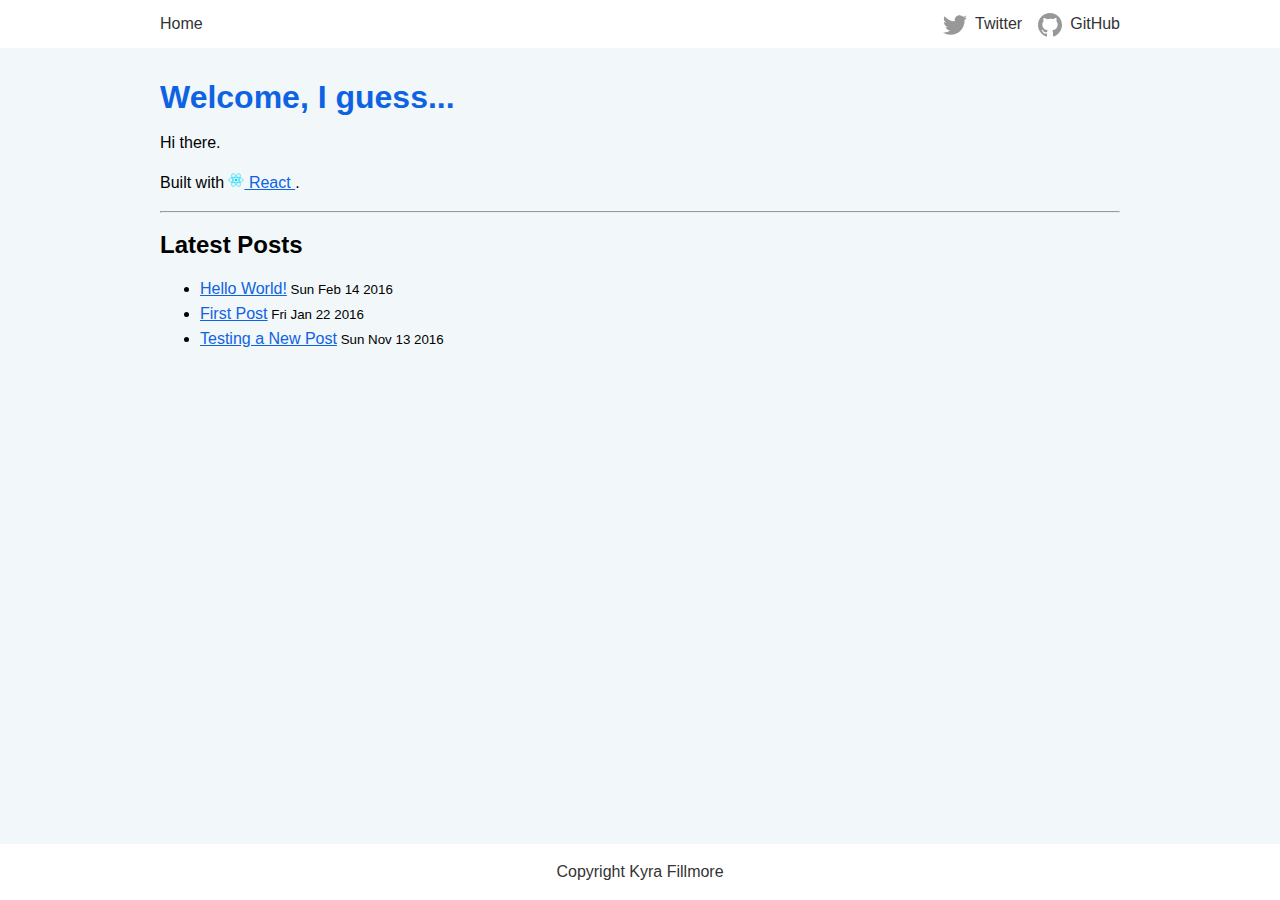
<file: index.html>
<!doctype html><html lang="en"><head><meta charset="utf-8" /><meta http-equiv="X-UA-Compatible" content="IE=edge" /><meta name="viewport" content="width=device-width, initial-scale=1" /><link rel="stylesheet" href="/phenomic.browser.4383915c736113a8c3e9.css" /><meta data-react-helmet="true" name="generator" content="Phenomic 0.18.1"/><meta data-react-helmet="true" property="og:site_name" content="kfill27"/><meta data-react-helmet="true" name="twitter:site" content="@kyrafillmore"/><meta data-react-helmet="true" name="viewport" content="width=device-width, initial-scale=1"/><meta data-react-helmet="true" property="og:type" content="article"/><meta data-react-helmet="true" property="og:title" content="Welcome, I guess..."/><meta data-react-helmet="true" property="og:url" content="http://www.kyrafillmore.com/"/><meta data-react-helmet="true" property="og:description" content="Hi there. Built with      React . * * *"/><meta data-react-helmet="true" name="twitter:card" content="summary"/><meta data-react-helmet="true" name="twitter:title" content="Welcome, I guess..."/><meta data-react-helmet="true" name="twitter:creator" content="@kyrafillmore"/><meta data-react-helmet="true" name="twitter:description" content="Hi there. Built with      React . * * *"/><meta data-react-helmet="true" name="description" content="Hi there. Built with      React . * * *"/><title data-react-helmet="true">Welcome, I guess...</title></head><body><div id="phenomic"><div class="_2Mf6m" data-reactroot="" data-reactid="1" data-react-checksum="1583863706"><div hidden="" data-reactid="2"><!-- react-empty: 3 --><!-- react-empty: 4 --><style data-reactid="5">@-ms-viewport { width: device-width; }</style></div><header class="_2gGRo" data-reactid="6"><nav class="_2frUm" data-reactid="7"><div class="_37D8R" data-reactid="8"><a class="Ezg15" href="/" data-reactid="9">Home</a></div><div class="_3VLYQ" data-reactid="10"><a href="https://twitter.com/kyrafillmore" class="Ezg15" data-reactid="11"><span class="SVGInline SVGInline--cleaned" data-reactid="12"><svg class="SVGInline-svg SVGInline--cleaned-svg" xmlns="http://www.w3.org/2000/svg" viewBox="0 0 24 24"><path d="M24 4.557a9.83 9.83 0 0 1-2.828.775 4.932 4.932 0 0 0 2.165-2.724 9.864 9.864 0 0 1-3.127 1.195 4.916 4.916 0 0 0-3.594-1.555c-3.18 0-5.515 2.966-4.797 6.045A13.978 13.978 0 0 1 1.67 3.15a4.93 4.93 0 0 0 1.524 6.573 4.903 4.903 0 0 1-2.23-.616c-.053 2.28 1.582 4.415 3.95 4.89a4.935 4.935 0 0 1-2.224.084 4.928 4.928 0 0 0 4.6 3.42A9.9 9.9 0 0 1 0 19.54a13.94 13.94 0 0 0 7.548 2.212c9.142 0 14.307-7.72 13.995-14.646A10.025 10.025 0 0 0 24 4.556z"/></svg></span><!-- react-text: 13 -->Twitter<!-- /react-text --></a><a href="https://github.com/kfill27/kfill27.github.io" class="Ezg15" data-reactid="14"><span class="SVGInline SVGInline--cleaned" data-reactid="15"><svg class="SVGInline-svg SVGInline--cleaned-svg" xmlns="http://www.w3.org/2000/svg" viewBox="0 0 24 24"><path d="M12 0C5.374 0 0 5.373 0 12c0 5.302 3.438 9.8 8.207 11.387.6.11.793-.26.793-.577v-2.234c-3.338.726-4.033-1.416-4.033-1.416-.546-1.387-1.333-1.756-1.333-1.756-1.09-.745.083-.73.083-.73 1.205.085 1.84 1.238 1.84 1.238 1.07 1.834 2.806 1.304 3.49.997.108-.776.42-1.306.763-1.605-2.665-.305-5.467-1.334-5.467-5.93 0-1.312.47-2.382 1.236-3.222-.125-.303-.536-1.524.116-3.176 0 0 1.008-.322 3.3 1.23A11.51 11.51 0 0 1 12 5.803c1.02.005 2.047.138 3.006.404 2.29-1.552 3.297-1.23 3.297-1.23.653 1.653.242 2.874.118 3.176.77.84 1.236 1.91 1.236 3.22 0 4.61-2.807 5.625-5.48 5.922.43.372.824 1.102.824 2.222v3.293c0 .32.192.694.8.576C20.567 21.796 24 17.3 24 12c0-6.627-5.373-12-12-12z"/></svg></span><!-- react-text: 16 -->GitHub<!-- /react-text --></a></div></nav></header><div class="_116Tm" data-reactid="17"><div class="sFWsg" data-reactid="18"><!-- react-empty: 19 --><h1 class="_1Tkeg" data-reactid="20">Welcome, I guess...</h1><div class="phenomic-BodyContainer" data-reactid="21"><p>Hi there.</p>
<p>Built with
<a href="https://facebook.github.io/react/">
<img alt="" src="assets/react.svg" width="16" height="16" />
React
</a>.</p>
<hr>
</div><h2 data-reactid="22">Latest Posts</h2><div data-reactid="23"><ul data-reactid="24"><li data-reactid="25"><div data-reactid="26"><a href="/posts/hello-world/" data-reactid="27">Hello World!</a><small data-reactid="28"><!-- react-text: 29 --> <!-- /react-text --><time data-reactid="30">Sat Feb 13 2016</time></small></div></li><li data-reactid="31"><div data-reactid="32"><a href="/posts/first-post/" data-reactid="33">First Post</a><small data-reactid="34"><!-- react-text: 35 --> <!-- /react-text --><time data-reactid="36">Thu Jan 21 2016</time></small></div></li><li data-reactid="37"><div data-reactid="38"><a href="/posts/testing/" data-reactid="39">Testing a New Post</a><small data-reactid="40"><!-- react-text: 41 --> <!-- /react-text --><time data-reactid="42">Sun Nov 13 2016</time></small></div></li></ul></div></div></div><footer class="_1Ustb" data-reactid="43"><p data-reactid="44">Copyright Kyra Fillmore</p></footer></div></div><script>window.__COLLECTION__ = [{"layout":"PageError","route":"404.html","description":"Content here not used, see src/layouts/PageError","__filename":"404.md","__url":"/404.html","__resourceUrl":"/404.html","__dataUrl":"/404.html.c51e41dcf93740dd221b7da7702623a9.json"},{"title":"Welcome, I guess...","layout":"Homepage","description":"Hi there. Built with      React . * * *","__filename":"index.md","__url":"/","__resourceUrl":"/index.html","__dataUrl":"/index.html.0a3bf364d6cb3844cc3eaab4c6a1ad4d.json"},{"title":"First Post","date":"2016-01-22T00:00:00.000Z","layout":"Post","description":"This is the first post! Code is highlighted by default.","__filename":"posts/first-post.md","__url":"/posts/first-post/","__resourceUrl":"/posts/first-post/index.html","__dataUrl":"/posts/first-post/index.html.09d9cb922929bf066db6b640939485a4.json"},{"title":"Hello World!","date":"2016-02-14T00:00:00.000Z","layout":"Post","description":"Hello there. Here is another dumb post.","__filename":"posts/hello-world.md","__url":"/posts/hello-world/","__resourceUrl":"/posts/hello-world/index.html","__dataUrl":"/posts/hello-world/index.html.71dba0e386497410490147d8e028e650.json"},{"title":"Testing a New Post","date":"11-13-2016","layout":"Post","description":"Big gulps, eh?","__filename":"posts/testing.md","__url":"/posts/testing/","__resourceUrl":"/posts/testing/index.html","__dataUrl":"/posts/testing/index.html.6f4f00c0ddb9bd08ef21d8be9014d4fd.json"}];window.__INITIAL_STATE__ = {"pages":{"/":{"head":{"title":"Welcome, I guess...","layout":"Homepage","description":"Hi there. Built with      React . * * *"},"body":"<p>Hi there.</p>\n<p>Built with\n<a href=\"https://facebook.github.io/react/\">\n<img alt=\"\" src=\"assets/react.svg\" width=\"16\" height=\"16\" />\nReact\n</a>.</p>\n<hr>\n","__filename":"index.md","__url":"/","__resourceUrl":"/index.html","__dataUrl":"/index.html.0a3bf364d6cb3844cc3eaab4c6a1ad4d.json","type":"Homepage"}}}</script><script data-react-helmet="true" src="https://cdn.polyfill.io/v2/polyfill.min.js"></script><script src="/phenomic.browser.4383915c736113a8c3e9.js"></script></body></html>
</file>
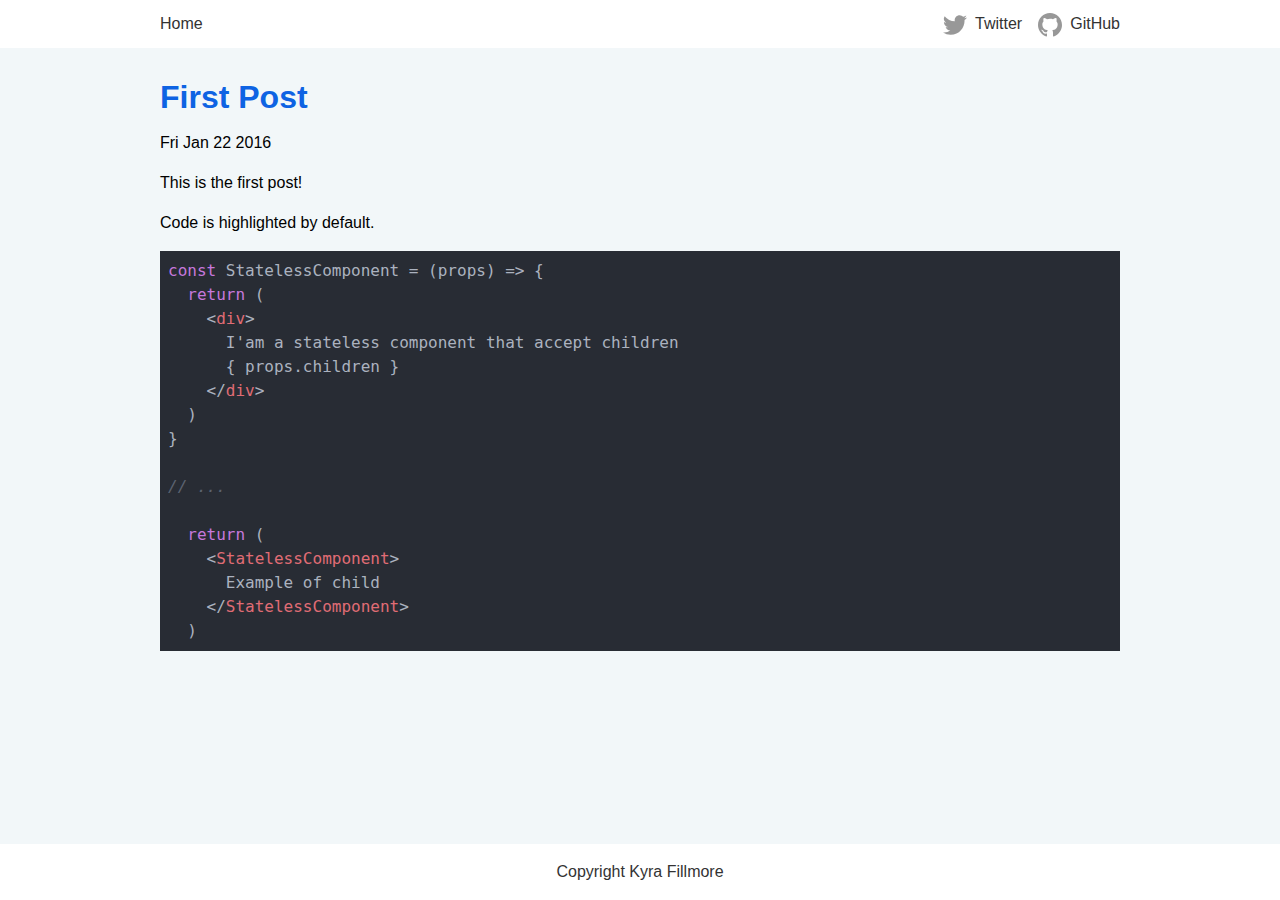
<file: posts/first-post/index.html>
<!doctype html><html lang="en"><head><meta charset="utf-8" /><meta http-equiv="X-UA-Compatible" content="IE=edge" /><meta name="viewport" content="width=device-width, initial-scale=1" /><link rel="stylesheet" href="/phenomic.browser.4383915c736113a8c3e9.css" /><meta data-react-helmet="true" name="generator" content="Phenomic 0.18.1"/><meta data-react-helmet="true" property="og:site_name" content="kfill27"/><meta data-react-helmet="true" name="twitter:site" content="@kyrafillmore"/><meta data-react-helmet="true" name="viewport" content="width=device-width, initial-scale=1"/><meta data-react-helmet="true" property="og:type" content="article"/><meta data-react-helmet="true" property="og:title" content="First Post"/><meta data-react-helmet="true" property="og:url" content="http://www.kyrafillmore.com/posts/first-post/"/><meta data-react-helmet="true" property="og:description" content="This is the first post! Code is highlighted by default."/><meta data-react-helmet="true" name="twitter:card" content="summary"/><meta data-react-helmet="true" name="twitter:title" content="First Post"/><meta data-react-helmet="true" name="twitter:creator" content="@kyrafillmore"/><meta data-react-helmet="true" name="twitter:description" content="This is the first post! Code is highlighted by default."/><meta data-react-helmet="true" name="description" content="This is the first post! Code is highlighted by default."/><title data-react-helmet="true">First Post</title></head><body><div id="phenomic"><div class="_2Mf6m" data-reactroot="" data-reactid="1" data-react-checksum="1630855760"><div hidden="" data-reactid="2"><!-- react-empty: 3 --><!-- react-empty: 4 --><style data-reactid="5">@-ms-viewport { width: device-width; }</style></div><header class="_2gGRo" data-reactid="6"><nav class="_2frUm" data-reactid="7"><div class="_37D8R" data-reactid="8"><a class="Ezg15" href="/" data-reactid="9">Home</a></div><div class="_3VLYQ" data-reactid="10"><a href="https://twitter.com/kyrafillmore" class="Ezg15" data-reactid="11"><span class="SVGInline SVGInline--cleaned" data-reactid="12"><svg class="SVGInline-svg SVGInline--cleaned-svg" xmlns="http://www.w3.org/2000/svg" viewBox="0 0 24 24"><path d="M24 4.557a9.83 9.83 0 0 1-2.828.775 4.932 4.932 0 0 0 2.165-2.724 9.864 9.864 0 0 1-3.127 1.195 4.916 4.916 0 0 0-3.594-1.555c-3.18 0-5.515 2.966-4.797 6.045A13.978 13.978 0 0 1 1.67 3.15a4.93 4.93 0 0 0 1.524 6.573 4.903 4.903 0 0 1-2.23-.616c-.053 2.28 1.582 4.415 3.95 4.89a4.935 4.935 0 0 1-2.224.084 4.928 4.928 0 0 0 4.6 3.42A9.9 9.9 0 0 1 0 19.54a13.94 13.94 0 0 0 7.548 2.212c9.142 0 14.307-7.72 13.995-14.646A10.025 10.025 0 0 0 24 4.556z"/></svg></span><!-- react-text: 13 -->Twitter<!-- /react-text --></a><a href="https://github.com/kfill27/kfill27.github.io" class="Ezg15" data-reactid="14"><span class="SVGInline SVGInline--cleaned" data-reactid="15"><svg class="SVGInline-svg SVGInline--cleaned-svg" xmlns="http://www.w3.org/2000/svg" viewBox="0 0 24 24"><path d="M12 0C5.374 0 0 5.373 0 12c0 5.302 3.438 9.8 8.207 11.387.6.11.793-.26.793-.577v-2.234c-3.338.726-4.033-1.416-4.033-1.416-.546-1.387-1.333-1.756-1.333-1.756-1.09-.745.083-.73.083-.73 1.205.085 1.84 1.238 1.84 1.238 1.07 1.834 2.806 1.304 3.49.997.108-.776.42-1.306.763-1.605-2.665-.305-5.467-1.334-5.467-5.93 0-1.312.47-2.382 1.236-3.222-.125-.303-.536-1.524.116-3.176 0 0 1.008-.322 3.3 1.23A11.51 11.51 0 0 1 12 5.803c1.02.005 2.047.138 3.006.404 2.29-1.552 3.297-1.23 3.297-1.23.653 1.653.242 2.874.118 3.176.77.84 1.236 1.91 1.236 3.22 0 4.61-2.807 5.625-5.48 5.922.43.372.824 1.102.824 2.222v3.293c0 .32.192.694.8.576C20.567 21.796 24 17.3 24 12c0-6.627-5.373-12-12-12z"/></svg></span><!-- react-text: 16 -->GitHub<!-- /react-text --></a></div></nav></header><div class="_116Tm" data-reactid="17"><div class="sFWsg" data-reactid="18"><!-- react-empty: 19 --><h1 class="_1Tkeg" data-reactid="20">First Post</h1><header data-reactid="21"><time data-reactid="22">Thu Jan 21 2016</time></header><div class="phenomic-BodyContainer" data-reactid="23"><p>This is the first post!</p>
<p>Code is highlighted by default.</p>
<pre><code class="hljs language-js"><span class="hljs-keyword">const</span> StatelessComponent = <span class="hljs-function">(<span class="hljs-params">props</span>) =></span> {
  <span class="hljs-keyword">return</span> (
    <span class="xml"><span class="hljs-tag">&#x3C;<span class="hljs-name">div</span>></span>
      I'am a stateless component that accept children
      { props.children }
    <span class="hljs-tag">&#x3C;/<span class="hljs-name">div</span>></span></span>
  )
}

<span class="hljs-comment">// ...</span>

  <span class="hljs-keyword">return</span> (
    <span class="xml"><span class="hljs-tag">&#x3C;<span class="hljs-name">StatelessComponent</span>></span>
      Example of child
    <span class="hljs-tag">&#x3C;/<span class="hljs-name">StatelessComponent</span>></span></span>
  )</code></pre>
</div></div></div><footer class="_1Ustb" data-reactid="24"><p data-reactid="25">Copyright Kyra Fillmore</p></footer></div></div><script>window.__COLLECTION__ = [{"layout":"PageError","route":"404.html","description":"Content here not used, see src/layouts/PageError","__filename":"404.md","__url":"/404.html","__resourceUrl":"/404.html","__dataUrl":"/404.html.c51e41dcf93740dd221b7da7702623a9.json"},{"title":"Welcome, I guess...","layout":"Homepage","description":"Hi there. Built with      React . * * *","__filename":"index.md","__url":"/","__resourceUrl":"/index.html","__dataUrl":"/index.html.0a3bf364d6cb3844cc3eaab4c6a1ad4d.json"},{"title":"First Post","date":"2016-01-22T00:00:00.000Z","layout":"Post","description":"This is the first post! Code is highlighted by default.","__filename":"posts/first-post.md","__url":"/posts/first-post/","__resourceUrl":"/posts/first-post/index.html","__dataUrl":"/posts/first-post/index.html.09d9cb922929bf066db6b640939485a4.json"},{"title":"Hello World!","date":"2016-02-14T00:00:00.000Z","layout":"Post","description":"Hello there. Here is another dumb post.","__filename":"posts/hello-world.md","__url":"/posts/hello-world/","__resourceUrl":"/posts/hello-world/index.html","__dataUrl":"/posts/hello-world/index.html.71dba0e386497410490147d8e028e650.json"},{"title":"Testing a New Post","date":"11-13-2016","layout":"Post","description":"Big gulps, eh?","__filename":"posts/testing.md","__url":"/posts/testing/","__resourceUrl":"/posts/testing/index.html","__dataUrl":"/posts/testing/index.html.6f4f00c0ddb9bd08ef21d8be9014d4fd.json"}];window.__INITIAL_STATE__ = {"pages":{"/posts/first-post/":{"head":{"title":"First Post","date":"2016-01-22T00:00:00.000Z","layout":"Post","description":"This is the first post! Code is highlighted by default."},"body":"<p>This is the first post!</p>\n<p>Code is highlighted by default.</p>\n<pre><code class=\"hljs language-js\"><span class=\"hljs-keyword\">const</span> StatelessComponent = <span class=\"hljs-function\">(<span class=\"hljs-params\">props</span>) =></span> {\n  <span class=\"hljs-keyword\">return</span> (\n    <span class=\"xml\"><span class=\"hljs-tag\">&#x3C;<span class=\"hljs-name\">div</span>></span>\n      I'am a stateless component that accept children\n      { props.children }\n    <span class=\"hljs-tag\">&#x3C;/<span class=\"hljs-name\">div</span>></span></span>\n  )\n}\n\n<span class=\"hljs-comment\">// ...</span>\n\n  <span class=\"hljs-keyword\">return</span> (\n    <span class=\"xml\"><span class=\"hljs-tag\">&#x3C;<span class=\"hljs-name\">StatelessComponent</span>></span>\n      Example of child\n    <span class=\"hljs-tag\">&#x3C;/<span class=\"hljs-name\">StatelessComponent</span>></span></span>\n  )</code></pre>\n","__filename":"posts/first-post.md","__url":"/posts/first-post/","__resourceUrl":"/posts/first-post/index.html","__dataUrl":"/posts/first-post/index.html.09d9cb922929bf066db6b640939485a4.json","type":"Post"}}}</script><script data-react-helmet="true" src="https://cdn.polyfill.io/v2/polyfill.min.js"></script><script src="/phenomic.browser.4383915c736113a8c3e9.js"></script></body></html>
</file>
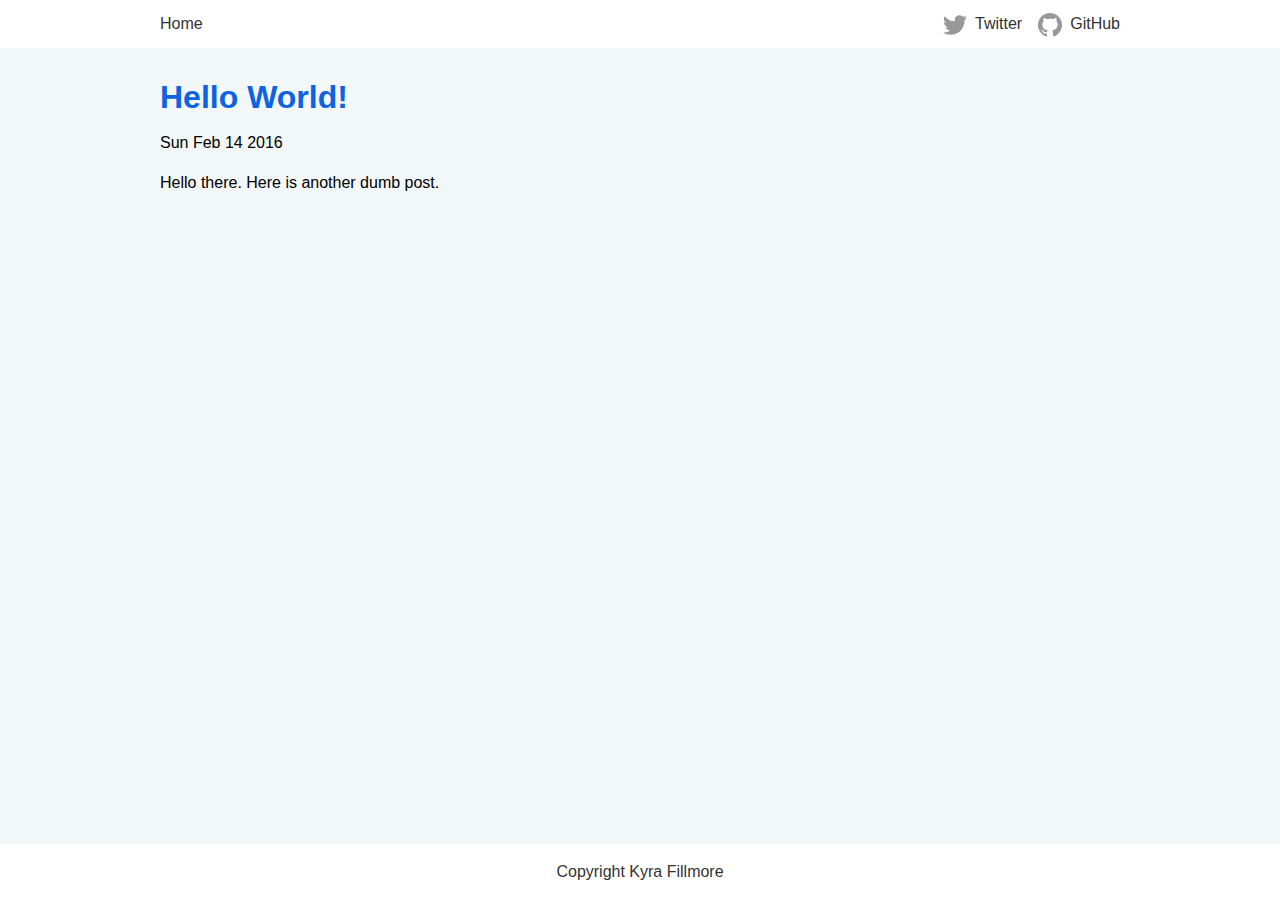
<file: posts/hello-world/index.html>
<!doctype html><html lang="en"><head><meta charset="utf-8" /><meta http-equiv="X-UA-Compatible" content="IE=edge" /><meta name="viewport" content="width=device-width, initial-scale=1" /><link rel="stylesheet" href="/phenomic.browser.4383915c736113a8c3e9.css" /><meta data-react-helmet="true" name="generator" content="Phenomic 0.18.1"/><meta data-react-helmet="true" property="og:site_name" content="kfill27"/><meta data-react-helmet="true" name="twitter:site" content="@kyrafillmore"/><meta data-react-helmet="true" name="viewport" content="width=device-width, initial-scale=1"/><meta data-react-helmet="true" property="og:type" content="article"/><meta data-react-helmet="true" property="og:title" content="Hello World!"/><meta data-react-helmet="true" property="og:url" content="http://www.kyrafillmore.com/posts/hello-world/"/><meta data-react-helmet="true" property="og:description" content="Hello there. Here is another dumb post."/><meta data-react-helmet="true" name="twitter:card" content="summary"/><meta data-react-helmet="true" name="twitter:title" content="Hello World!"/><meta data-react-helmet="true" name="twitter:creator" content="@kyrafillmore"/><meta data-react-helmet="true" name="twitter:description" content="Hello there. Here is another dumb post."/><meta data-react-helmet="true" name="description" content="Hello there. Here is another dumb post."/><title data-react-helmet="true">Hello World!</title></head><body><div id="phenomic"><div class="_2Mf6m" data-reactroot="" data-reactid="1" data-react-checksum="536725983"><div hidden="" data-reactid="2"><!-- react-empty: 3 --><!-- react-empty: 4 --><style data-reactid="5">@-ms-viewport { width: device-width; }</style></div><header class="_2gGRo" data-reactid="6"><nav class="_2frUm" data-reactid="7"><div class="_37D8R" data-reactid="8"><a class="Ezg15" href="/" data-reactid="9">Home</a></div><div class="_3VLYQ" data-reactid="10"><a href="https://twitter.com/kyrafillmore" class="Ezg15" data-reactid="11"><span class="SVGInline SVGInline--cleaned" data-reactid="12"><svg class="SVGInline-svg SVGInline--cleaned-svg" xmlns="http://www.w3.org/2000/svg" viewBox="0 0 24 24"><path d="M24 4.557a9.83 9.83 0 0 1-2.828.775 4.932 4.932 0 0 0 2.165-2.724 9.864 9.864 0 0 1-3.127 1.195 4.916 4.916 0 0 0-3.594-1.555c-3.18 0-5.515 2.966-4.797 6.045A13.978 13.978 0 0 1 1.67 3.15a4.93 4.93 0 0 0 1.524 6.573 4.903 4.903 0 0 1-2.23-.616c-.053 2.28 1.582 4.415 3.95 4.89a4.935 4.935 0 0 1-2.224.084 4.928 4.928 0 0 0 4.6 3.42A9.9 9.9 0 0 1 0 19.54a13.94 13.94 0 0 0 7.548 2.212c9.142 0 14.307-7.72 13.995-14.646A10.025 10.025 0 0 0 24 4.556z"/></svg></span><!-- react-text: 13 -->Twitter<!-- /react-text --></a><a href="https://github.com/kfill27/kfill27.github.io" class="Ezg15" data-reactid="14"><span class="SVGInline SVGInline--cleaned" data-reactid="15"><svg class="SVGInline-svg SVGInline--cleaned-svg" xmlns="http://www.w3.org/2000/svg" viewBox="0 0 24 24"><path d="M12 0C5.374 0 0 5.373 0 12c0 5.302 3.438 9.8 8.207 11.387.6.11.793-.26.793-.577v-2.234c-3.338.726-4.033-1.416-4.033-1.416-.546-1.387-1.333-1.756-1.333-1.756-1.09-.745.083-.73.083-.73 1.205.085 1.84 1.238 1.84 1.238 1.07 1.834 2.806 1.304 3.49.997.108-.776.42-1.306.763-1.605-2.665-.305-5.467-1.334-5.467-5.93 0-1.312.47-2.382 1.236-3.222-.125-.303-.536-1.524.116-3.176 0 0 1.008-.322 3.3 1.23A11.51 11.51 0 0 1 12 5.803c1.02.005 2.047.138 3.006.404 2.29-1.552 3.297-1.23 3.297-1.23.653 1.653.242 2.874.118 3.176.77.84 1.236 1.91 1.236 3.22 0 4.61-2.807 5.625-5.48 5.922.43.372.824 1.102.824 2.222v3.293c0 .32.192.694.8.576C20.567 21.796 24 17.3 24 12c0-6.627-5.373-12-12-12z"/></svg></span><!-- react-text: 16 -->GitHub<!-- /react-text --></a></div></nav></header><div class="_116Tm" data-reactid="17"><div class="sFWsg" data-reactid="18"><!-- react-empty: 19 --><h1 class="_1Tkeg" data-reactid="20">Hello World!</h1><header data-reactid="21"><time data-reactid="22">Sat Feb 13 2016</time></header><div class="phenomic-BodyContainer" data-reactid="23"><p>Hello there. Here is another dumb post.</p>
</div></div></div><footer class="_1Ustb" data-reactid="24"><p data-reactid="25">Copyright Kyra Fillmore</p></footer></div></div><script>window.__COLLECTION__ = [{"layout":"PageError","route":"404.html","description":"Content here not used, see src/layouts/PageError","__filename":"404.md","__url":"/404.html","__resourceUrl":"/404.html","__dataUrl":"/404.html.c51e41dcf93740dd221b7da7702623a9.json"},{"title":"Welcome, I guess...","layout":"Homepage","description":"Hi there. Built with      React . * * *","__filename":"index.md","__url":"/","__resourceUrl":"/index.html","__dataUrl":"/index.html.0a3bf364d6cb3844cc3eaab4c6a1ad4d.json"},{"title":"First Post","date":"2016-01-22T00:00:00.000Z","layout":"Post","description":"This is the first post! Code is highlighted by default.","__filename":"posts/first-post.md","__url":"/posts/first-post/","__resourceUrl":"/posts/first-post/index.html","__dataUrl":"/posts/first-post/index.html.09d9cb922929bf066db6b640939485a4.json"},{"title":"Hello World!","date":"2016-02-14T00:00:00.000Z","layout":"Post","description":"Hello there. Here is another dumb post.","__filename":"posts/hello-world.md","__url":"/posts/hello-world/","__resourceUrl":"/posts/hello-world/index.html","__dataUrl":"/posts/hello-world/index.html.71dba0e386497410490147d8e028e650.json"},{"title":"Testing a New Post","date":"11-13-2016","layout":"Post","description":"Big gulps, eh?","__filename":"posts/testing.md","__url":"/posts/testing/","__resourceUrl":"/posts/testing/index.html","__dataUrl":"/posts/testing/index.html.6f4f00c0ddb9bd08ef21d8be9014d4fd.json"}];window.__INITIAL_STATE__ = {"pages":{"/posts/hello-world/":{"head":{"title":"Hello World!","date":"2016-02-14T00:00:00.000Z","layout":"Post","description":"Hello there. Here is another dumb post."},"body":"<p>Hello there. Here is another dumb post.</p>\n","__filename":"posts/hello-world.md","__url":"/posts/hello-world/","__resourceUrl":"/posts/hello-world/index.html","__dataUrl":"/posts/hello-world/index.html.71dba0e386497410490147d8e028e650.json","type":"Post"}}}</script><script data-react-helmet="true" src="https://cdn.polyfill.io/v2/polyfill.min.js"></script><script src="/phenomic.browser.4383915c736113a8c3e9.js"></script></body></html>
</file>
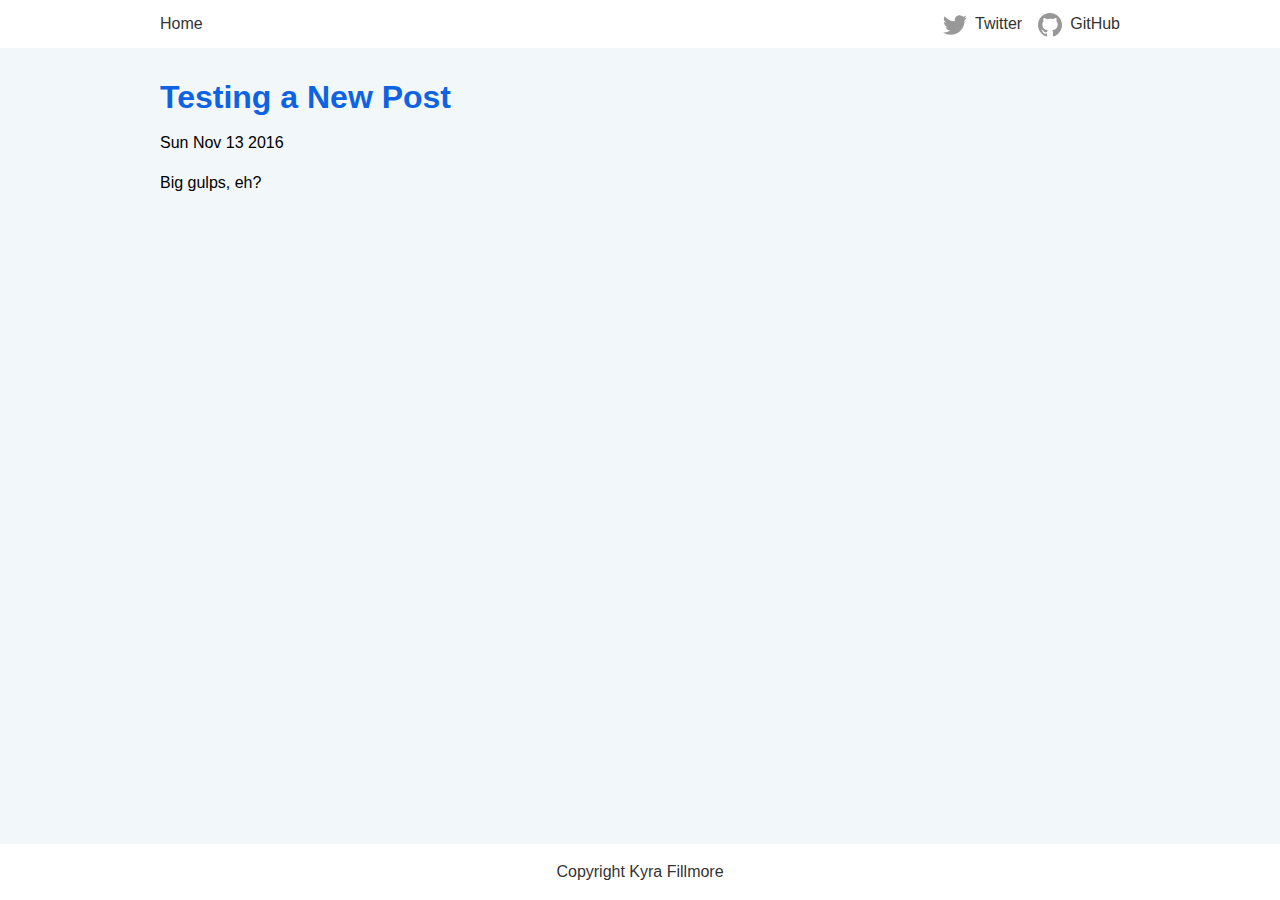
<file: posts/testing/index.html>
<!doctype html><html lang="en"><head><meta charset="utf-8" /><meta http-equiv="X-UA-Compatible" content="IE=edge" /><meta name="viewport" content="width=device-width, initial-scale=1" /><link rel="stylesheet" href="/phenomic.browser.4383915c736113a8c3e9.css" /><meta data-react-helmet="true" name="generator" content="Phenomic 0.18.1"/><meta data-react-helmet="true" property="og:site_name" content="kfill27"/><meta data-react-helmet="true" name="twitter:site" content="@kyrafillmore"/><meta data-react-helmet="true" name="viewport" content="width=device-width, initial-scale=1"/><meta data-react-helmet="true" property="og:type" content="article"/><meta data-react-helmet="true" property="og:title" content="Testing a New Post"/><meta data-react-helmet="true" property="og:url" content="http://www.kyrafillmore.com/posts/testing/"/><meta data-react-helmet="true" property="og:description" content="Big gulps, eh?"/><meta data-react-helmet="true" name="twitter:card" content="summary"/><meta data-react-helmet="true" name="twitter:title" content="Testing a New Post"/><meta data-react-helmet="true" name="twitter:creator" content="@kyrafillmore"/><meta data-react-helmet="true" name="twitter:description" content="Big gulps, eh?"/><meta data-react-helmet="true" name="description" content="Big gulps, eh?"/><title data-react-helmet="true">Testing a New Post</title></head><body><div id="phenomic"><div class="_2Mf6m" data-reactroot="" data-reactid="1" data-react-checksum="1511834387"><div hidden="" data-reactid="2"><!-- react-empty: 3 --><!-- react-empty: 4 --><style data-reactid="5">@-ms-viewport { width: device-width; }</style></div><header class="_2gGRo" data-reactid="6"><nav class="_2frUm" data-reactid="7"><div class="_37D8R" data-reactid="8"><a class="Ezg15" href="/" data-reactid="9">Home</a></div><div class="_3VLYQ" data-reactid="10"><a href="https://twitter.com/kyrafillmore" class="Ezg15" data-reactid="11"><span class="SVGInline SVGInline--cleaned" data-reactid="12"><svg class="SVGInline-svg SVGInline--cleaned-svg" xmlns="http://www.w3.org/2000/svg" viewBox="0 0 24 24"><path d="M24 4.557a9.83 9.83 0 0 1-2.828.775 4.932 4.932 0 0 0 2.165-2.724 9.864 9.864 0 0 1-3.127 1.195 4.916 4.916 0 0 0-3.594-1.555c-3.18 0-5.515 2.966-4.797 6.045A13.978 13.978 0 0 1 1.67 3.15a4.93 4.93 0 0 0 1.524 6.573 4.903 4.903 0 0 1-2.23-.616c-.053 2.28 1.582 4.415 3.95 4.89a4.935 4.935 0 0 1-2.224.084 4.928 4.928 0 0 0 4.6 3.42A9.9 9.9 0 0 1 0 19.54a13.94 13.94 0 0 0 7.548 2.212c9.142 0 14.307-7.72 13.995-14.646A10.025 10.025 0 0 0 24 4.556z"/></svg></span><!-- react-text: 13 -->Twitter<!-- /react-text --></a><a href="https://github.com/kfill27/kfill27.github.io" class="Ezg15" data-reactid="14"><span class="SVGInline SVGInline--cleaned" data-reactid="15"><svg class="SVGInline-svg SVGInline--cleaned-svg" xmlns="http://www.w3.org/2000/svg" viewBox="0 0 24 24"><path d="M12 0C5.374 0 0 5.373 0 12c0 5.302 3.438 9.8 8.207 11.387.6.11.793-.26.793-.577v-2.234c-3.338.726-4.033-1.416-4.033-1.416-.546-1.387-1.333-1.756-1.333-1.756-1.09-.745.083-.73.083-.73 1.205.085 1.84 1.238 1.84 1.238 1.07 1.834 2.806 1.304 3.49.997.108-.776.42-1.306.763-1.605-2.665-.305-5.467-1.334-5.467-5.93 0-1.312.47-2.382 1.236-3.222-.125-.303-.536-1.524.116-3.176 0 0 1.008-.322 3.3 1.23A11.51 11.51 0 0 1 12 5.803c1.02.005 2.047.138 3.006.404 2.29-1.552 3.297-1.23 3.297-1.23.653 1.653.242 2.874.118 3.176.77.84 1.236 1.91 1.236 3.22 0 4.61-2.807 5.625-5.48 5.922.43.372.824 1.102.824 2.222v3.293c0 .32.192.694.8.576C20.567 21.796 24 17.3 24 12c0-6.627-5.373-12-12-12z"/></svg></span><!-- react-text: 16 -->GitHub<!-- /react-text --></a></div></nav></header><div class="_116Tm" data-reactid="17"><div class="sFWsg" data-reactid="18"><!-- react-empty: 19 --><h1 class="_1Tkeg" data-reactid="20">Testing a New Post</h1><header data-reactid="21"><time data-reactid="22">Sun Nov 13 2016</time></header><div class="phenomic-BodyContainer" data-reactid="23"><p>Big gulps, eh?</p>
</div></div></div><footer class="_1Ustb" data-reactid="24"><p data-reactid="25">Copyright Kyra Fillmore</p></footer></div></div><script>window.__COLLECTION__ = [{"layout":"PageError","route":"404.html","description":"Content here not used, see src/layouts/PageError","__filename":"404.md","__url":"/404.html","__resourceUrl":"/404.html","__dataUrl":"/404.html.c51e41dcf93740dd221b7da7702623a9.json"},{"title":"Welcome, I guess...","layout":"Homepage","description":"Hi there. Built with      React . * * *","__filename":"index.md","__url":"/","__resourceUrl":"/index.html","__dataUrl":"/index.html.0a3bf364d6cb3844cc3eaab4c6a1ad4d.json"},{"title":"First Post","date":"2016-01-22T00:00:00.000Z","layout":"Post","description":"This is the first post! Code is highlighted by default.","__filename":"posts/first-post.md","__url":"/posts/first-post/","__resourceUrl":"/posts/first-post/index.html","__dataUrl":"/posts/first-post/index.html.09d9cb922929bf066db6b640939485a4.json"},{"title":"Hello World!","date":"2016-02-14T00:00:00.000Z","layout":"Post","description":"Hello there. Here is another dumb post.","__filename":"posts/hello-world.md","__url":"/posts/hello-world/","__resourceUrl":"/posts/hello-world/index.html","__dataUrl":"/posts/hello-world/index.html.71dba0e386497410490147d8e028e650.json"},{"title":"Testing a New Post","date":"11-13-2016","layout":"Post","description":"Big gulps, eh?","__filename":"posts/testing.md","__url":"/posts/testing/","__resourceUrl":"/posts/testing/index.html","__dataUrl":"/posts/testing/index.html.6f4f00c0ddb9bd08ef21d8be9014d4fd.json"}];window.__INITIAL_STATE__ = {"pages":{"/posts/testing/":{"head":{"title":"Testing a New Post","date":"11-13-2016","layout":"Post","description":"Big gulps, eh?"},"body":"<p>Big gulps, eh?</p>\n","__filename":"posts/testing.md","__url":"/posts/testing/","__resourceUrl":"/posts/testing/index.html","__dataUrl":"/posts/testing/index.html.6f4f00c0ddb9bd08ef21d8be9014d4fd.json","type":"Post"}}}</script><script data-react-helmet="true" src="https://cdn.polyfill.io/v2/polyfill.min.js"></script><script src="/phenomic.browser.4383915c736113a8c3e9.js"></script></body></html>
</file>
<file: phenomic.browser.4383915c736113a8c3e9.css>
html{box-sizing:border-box}*,:after,:before{box-sizing:inherit}body,html{margin:0;padding:0}html{min-height:100%;background:rgba(222,236,241,.4)}body{font-size:1rem;line-height:1.5rem;font-family:-apple-system,BlinkMacSystemFont,Segoe UI,Roboto,Oxygen,Ubuntu,Cantarell,Fira Sans,Droid Sans,Helvetica Neue,sans-serif}h1,h2,h3,h4,h5,h6{position:relative}.phenomic-HeadingAnchor{display:inline-block;text-align:center;margin-left:-1.8rem;margin-right:.4rem;width:1.4rem;line-height:1.4rem;text-decoration:none;opacity:.1;transition:opacity .2s}h1:hover .phenomic-HeadingAnchor,h2:hover .phenomic-HeadingAnchor,h3:hover .phenomic-HeadingAnchor,h4:hover .phenomic-HeadingAnchor,h5:hover .phenomic-HeadingAnchor,h6:hover .phenomic-HeadingAnchor{opacity:1}a{color:#0e63e3}img{max-width:100%}.hljs{display:block;overflow-x:auto;padding:.5em;color:#abb2bf;background:#282c34}.hljs-comment,.hljs-quote{color:#5c6370;font-style:italic}.hljs-doctag,.hljs-formula,.hljs-keyword{color:#c678dd}.hljs-deletion,.hljs-name,.hljs-section,.hljs-selector-tag,.hljs-subst{color:#e06c75}.hljs-literal{color:#56b6c2}.hljs-addition,.hljs-attribute,.hljs-meta-string,.hljs-regexp,.hljs-string{color:#98c379}.hljs-built_in,.hljs-class .hljs-title{color:#e6c07b}.hljs-attr,.hljs-number,.hljs-selector-attr,.hljs-selector-class,.hljs-selector-pseudo,.hljs-template-variable,.hljs-type,.hljs-variable{color:#d19a66}.hljs-bullet,.hljs-link,.hljs-meta,.hljs-selector-id,.hljs-symbol,.hljs-title{color:#61aeee}.hljs-emphasis{font-style:italic}.hljs-strong{font-weight:700}.hljs-link{text-decoration:underline}._2Mf6m{min-height:100vh;display:-ms-flexbox;display:flex;-ms-flex-direction:column;flex-direction:column}._2gGRo{color:#333;background:#fff}._2frUm{-ms-flex-pack:justify;justify-content:space-between;max-width:61rem;margin:0 auto;padding:0;line-height:3rem}._2frUm,._3VLYQ,._37D8R{-ms-flex-direction:row;flex-direction:row}._2frUm,._3VLYQ,._37D8R,.Ezg15{display:-ms-flexbox;display:flex}.Ezg15{-ms-flex-align:center;align-items:center;padding:0 .5rem;color:inherit;text-decoration:none}.Ezg15 svg{fill:currentColor;opacity:.5;margin-right:.5rem;width:1.5rem;height:1.5rem;vertical-align:middle}._116Tm{-ms-flex:1;flex:1;display:-ms-flexbox;display:flex;-ms-flex-align:stretch;align-items:stretch;-ms-flex-direction:column;flex-direction:column}._1Ustb{color:#333;background:#fff;text-align:center}._21LuU{font-size:.75rem;opacity:.4;color:inherit;text-decoration:none}.MMp-P{font-weight:100}._1KhX5{display:-ms-flexbox;display:flex;height:50vh;-ms-flex-pack:center;justify-content:center;-ms-flex-align:center;align-items:center}._3i5XI{height:5vh;min-height:5rem;width:5vh;min-width:5rem;border:6px solid rgba(0,0,0,.2);border-top-color:rgba(0,0,0,.8);border-radius:100%;animation:_3H5Gy .6s infinite linear .25s;opacity:0}@keyframes _3H5Gy{0%{opacity:1;transform:rotate(0)}to{opacity:1;transform:rotate(359deg)}}.sFWsg{-ms-flex-item-align:center;-ms-grid-row-align:center;align-self:center;width:100%;max-width:60rem;margin:1rem .75rem}._1Tkeg{color:#0e63e3}._1Zu4s{display:-ms-flexbox;display:flex;-ms-flex-direction:column;flex-direction:column;-ms-flex-pack:center;justify-content:center;-ms-flex-align:center;align-items:center;min-height:50vh;padding:1rem 0}._2vfNd{font-size:4rem;line-height:4rem;color:#ddd}._3DufC{margin:4rem 0;font-size:2rem;line-height:3rem;text-align:center}
</file>
